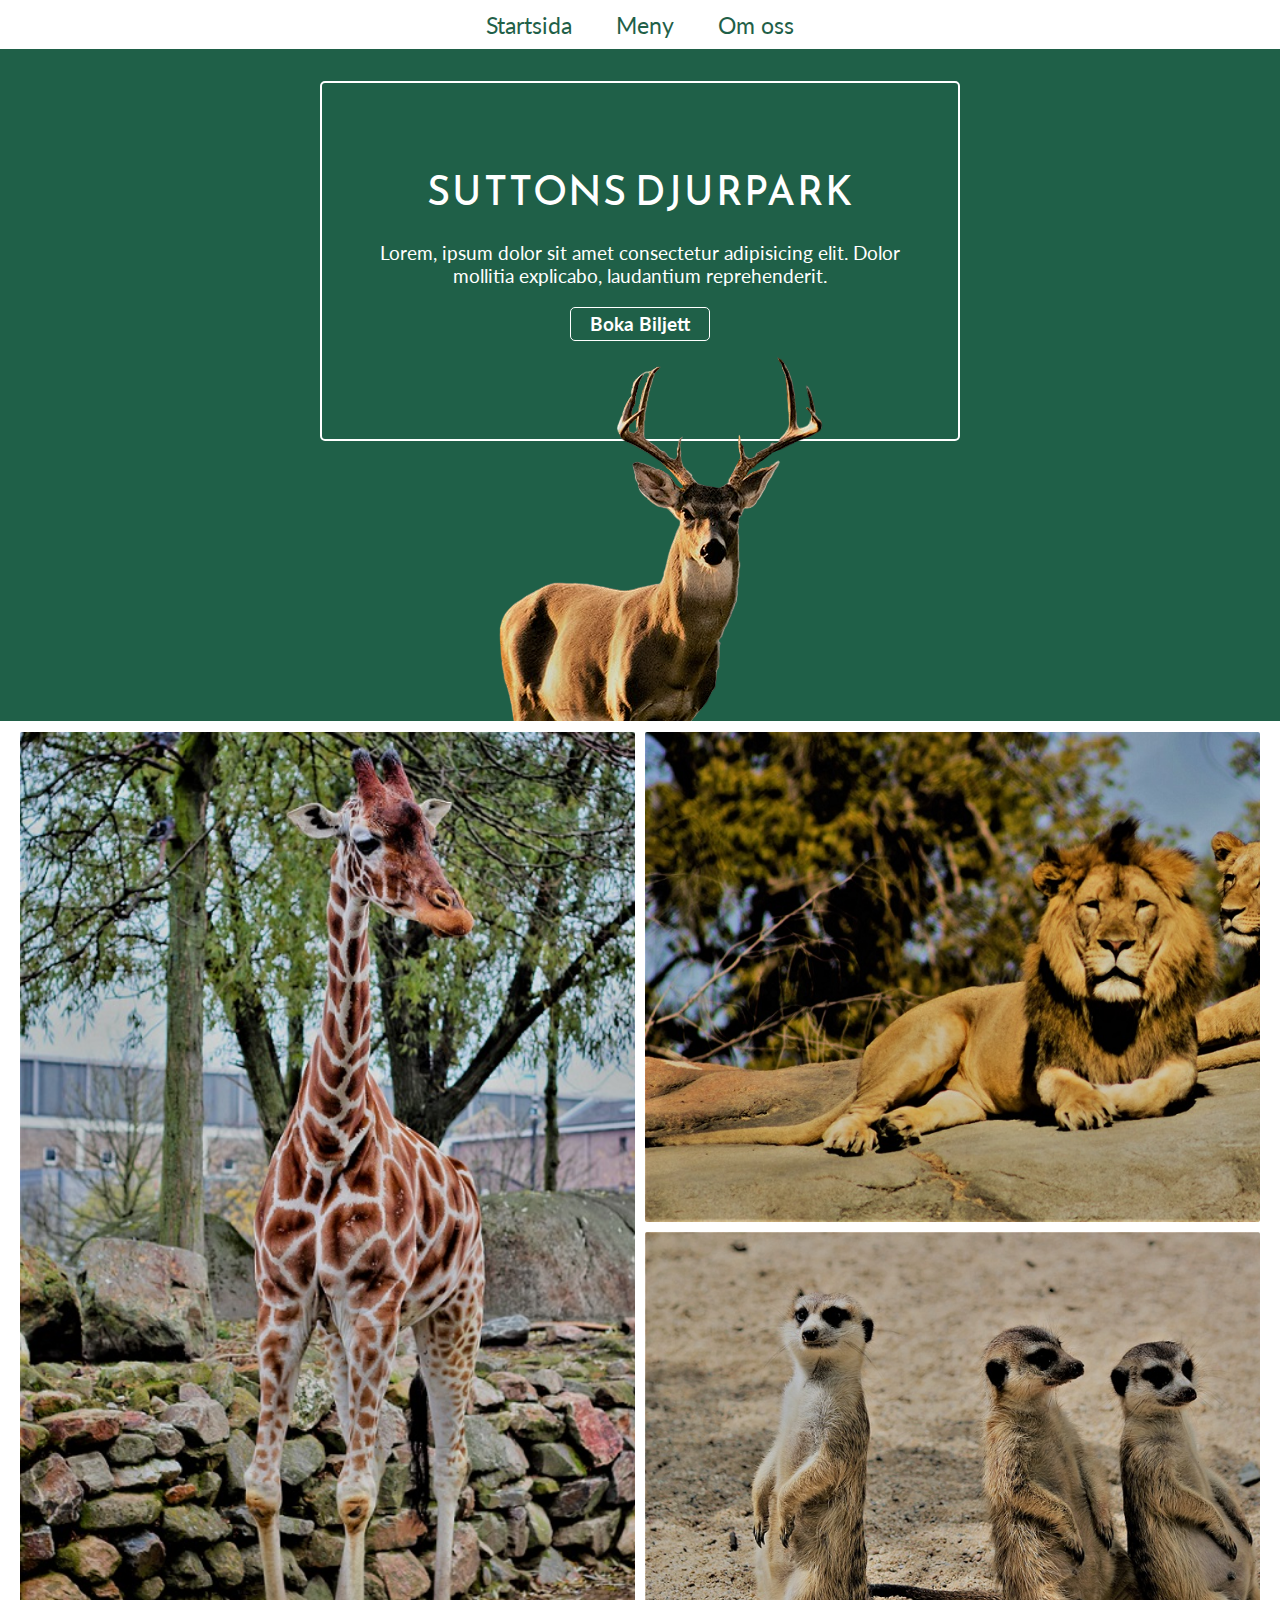
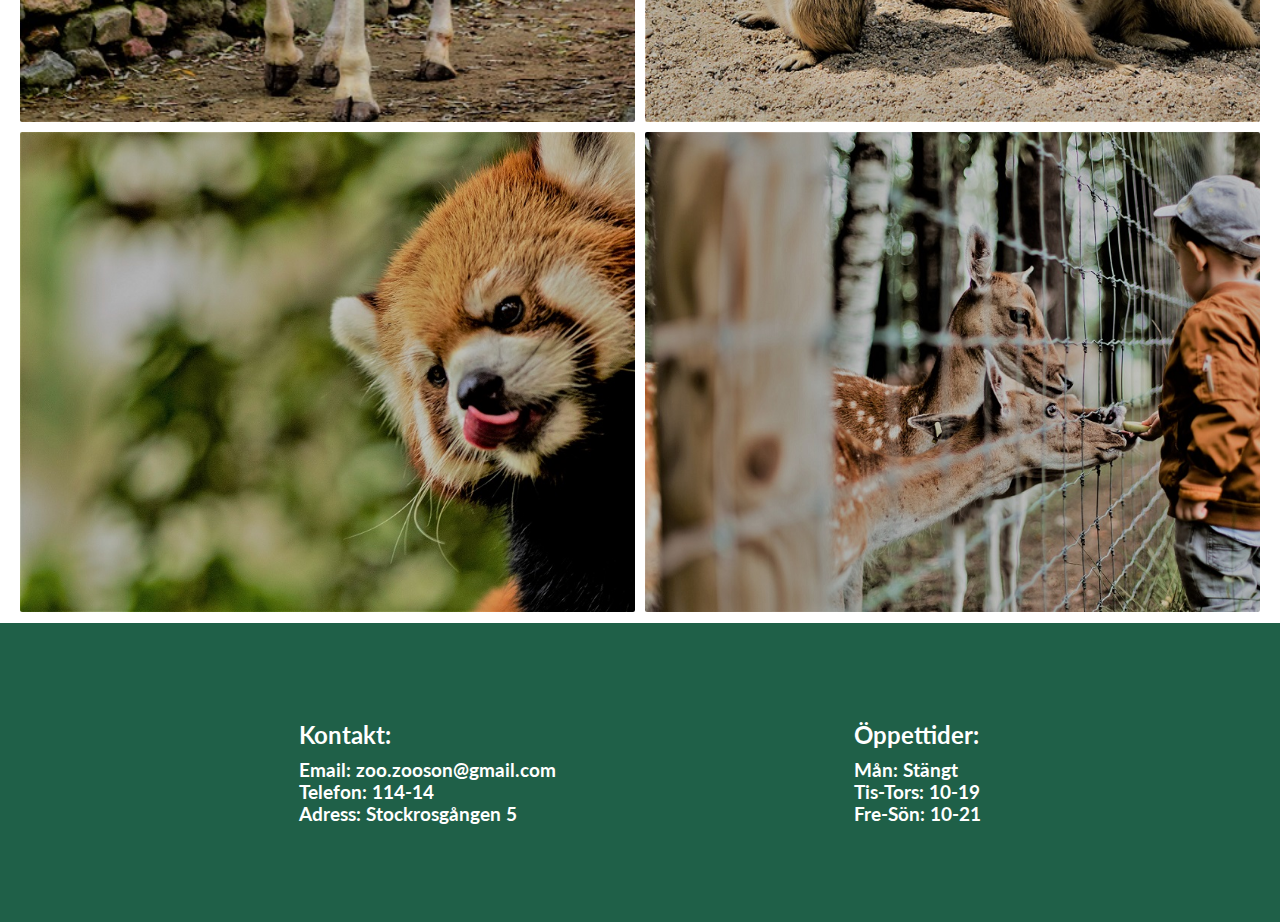
<file: index.html>
<!DOCTYPE html>
<html lang="en">
<head>
    <meta charset="UTF-8">
    <meta http-equiv="X-UA-Compatible" content="IE=edge">
    <meta name="viewport" content="width=device-width, initial-scale=1.0">
    <title>Zoo</title>
    <link rel="stylesheet" href="css/style.css">
</head>
<body id="grid_wrapper_start">
    <header>
        <ul>
            <li><a href="index.html">Startsida</a></li>
            <li><a href="meny.html">Meny</a></li>
            <li><a href="om_oss.html">Om oss</a></li>
        </ul>
    </header>
    <section id="section1">
        <article id="start_page_text">
            <h2 id="name_text">SUTTONS DJURPARK</h2>
            <p class="start_paragraph">Lorem, ipsum dolor sit amet consectetur adipisicing elit. Dolor mollitia explicabo, laudantium reprehenderit.</p>
            <h3 id="boknings_knapp">Boka Biljett</h3>
        </article>
        <div id="animal_png_container"><img src="img/animals/ren-removebg_better.png" alt="PNG Reindeer"></div>
    </section>

    <section class="animal_img" id="section2"></section>
    <section class="animal_img" id="section3"></section>
    <section class="animal_img" id="section4"></section>
    <section class="animal_img" id="section5"></section>
    <section class="animal_img" id="section6"></section>

    <footer>
        <section class="footer_information">
            <h2 class="information_rubrik">Kontakt:</h2>
            <h3>Email: zoo.zooson@gmail.com</h3>
            <h3>Telefon: 114-14</h3>
            <h3>Adress: Stockrosgången 5</h3>
        </section>
        <section class="footer_information">
            <h2 class="information_rubrik">Öppettider:</h2>
            <h3>Mån: Stängt</h3>
            <h3>Tis-Tors: 10-19</h3>
            <h3>Fre-Sön: 10-21</h3>
        </section>
    </footer> 
</body>
</html>
</file>
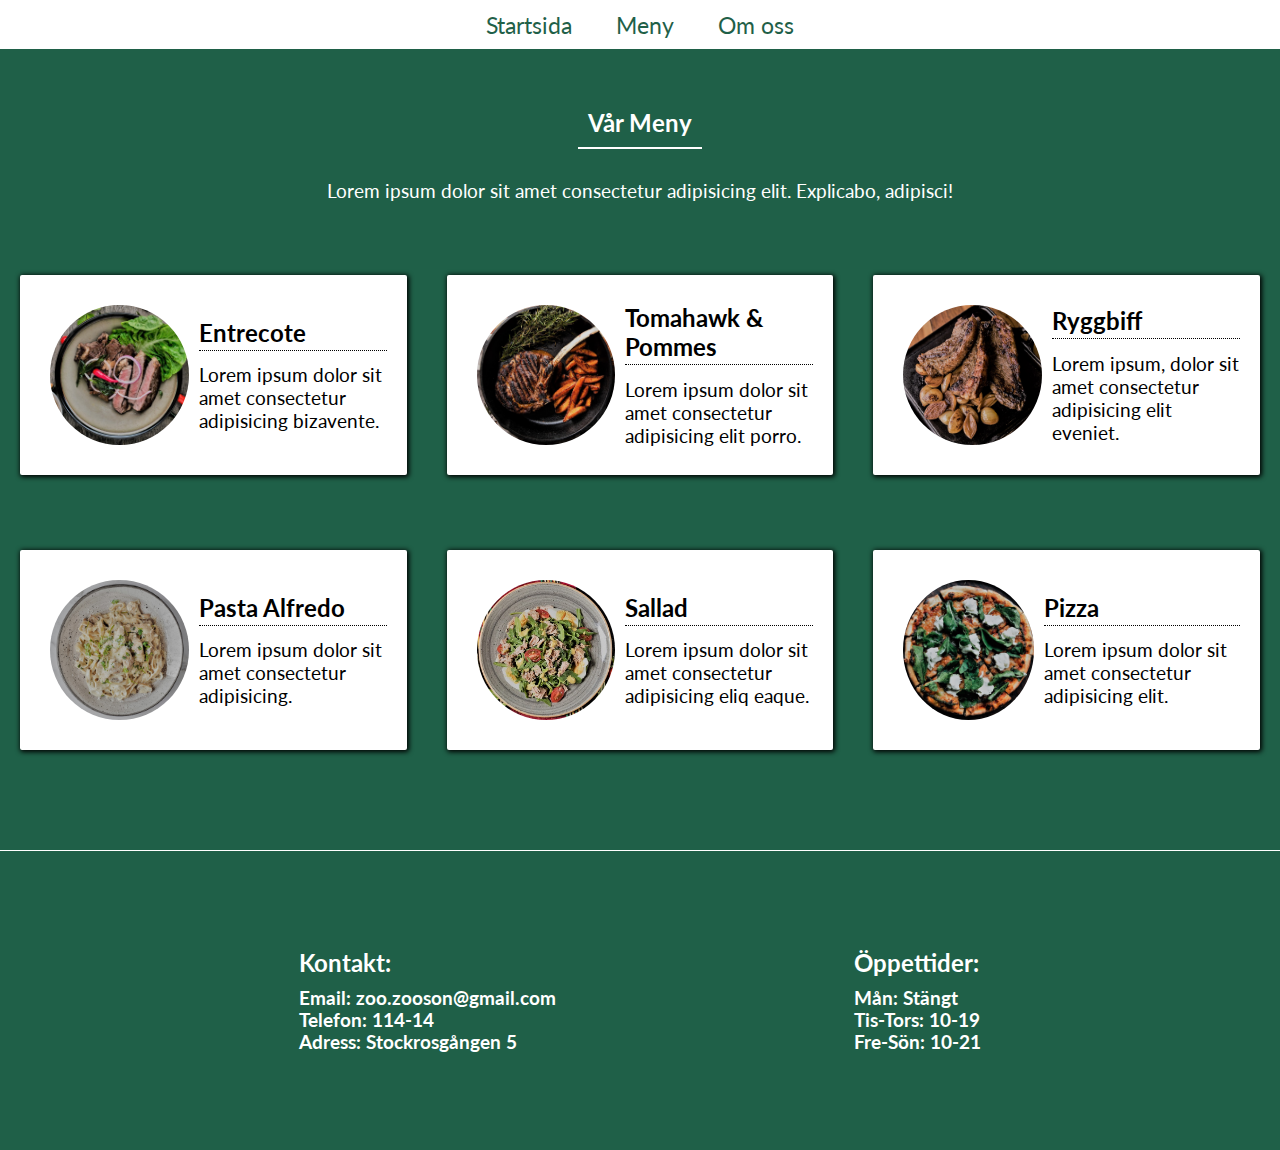
<file: meny.html>
<!DOCTYPE html>
<html lang="en">
<head>
    <meta charset="UTF-8">
    <meta http-equiv="X-UA-Compatible" content="IE=edge">
    <meta name="viewport" content="width=device-width, initial-scale=1.0">
    <title>Zoo</title>
    <link rel="stylesheet" href="css/style.css">
</head>
<body id="grid_wrapper_menu">
    <header>
        <ul>
            <li><a href="index.html">Startsida</a></li>
            <li><a href="meny.html">Meny</a></li>
            <li><a href="om_oss.html">Om oss</a></li>
        </ul>
    </header>

    <section id="section1_menu">
        <h2 class="start_text">Vår Meny</h2>
        <p class="start_paragraph">Lorem ipsum dolor sit amet consectetur adipisicing elit. Explicabo, adipisci!</p>
    </section>

    <section id="section2_menu">  
        <article class="dish_container">
            <img src="img/food/steak_dish2.jpg" alt="Entrecote" class="food_image">
            <section class="dish_information">
                <h2 class="dish_text">Entrecote</h2>
                <p>Lorem ipsum dolor sit amet consectetur adipisicing bizavente.</p>
            </section>
        </article>
        <article class="dish_container">
            <img src="img/food/steak_dish4.jpg" alt="Tomahawk och Pommes" class="food_image">
            <section class="dish_information">
                <h2 class="dish_text">Tomahawk & Pommes</h2>
                <p>Lorem ipsum dolor sit amet consectetur adipisicing elit porro.</p>
            </section>
        </article>
        <article class="dish_container">
        <img src="img/food/steak_dish.jpg" alt="Ryggbiff" class="food_image">
            <section class="dish_information">
                <h2 class="dish_text">Ryggbiff</h2>
                <p>Lorem ipsum, dolor sit amet consectetur adipisicing elit eveniet.</p>
            </section>
        </article>
    </section>

    <section id="section3_menu">  
        <article class="dish_container">
            <img src="img/food/pasta_dish.jpg" alt="Pasta Alfredo" class="food_image">
            <section class="dish_information">
                <h2 class="dish_text">Pasta Alfredo</h2>
                <p>Lorem ipsum dolor sit amet consectetur adipisicing.</p>
            </section>
        </article>
        <article class="dish_container">
            <img src="img/food/salad_dish.jpg" alt="Sallad" class="food_image">
            <section class="dish_information">
                <h2 class="dish_text">Sallad</h2>
                <p>Lorem ipsum dolor sit amet consectetur adipisicing eliq eaque.</p>
            </section>
        </article>
        <article class="dish_container">
            <img src="img/food/pizza_dish.jpg" alt="Pizza" class="food_image">
            <section class="dish_information">
                <h2 class="dish_text">Pizza</h2>
                <p>Lorem ipsum dolor sit amet consectetur adipisicing elit.</p>
            </section>
        </article>
    </section>


    <footer>
        <section class="footer_information">
            <h2 class="information_rubrik">Kontakt:</h2>
            <h3>Email: zoo.zooson@gmail.com</h3>
            <h3>Telefon: 114-14</h3>
            <h3>Adress: Stockrosgången 5</h3>
        </section>
        <section class="footer_information">
            <h2 class="information_rubrik">Öppettider:</h2>
            <h3>Mån: Stängt</h3>
            <h3>Tis-Tors: 10-19</h3>
            <h3>Fre-Sön: 10-21</h3>
        </section>
    </footer> 
</body>
</file>
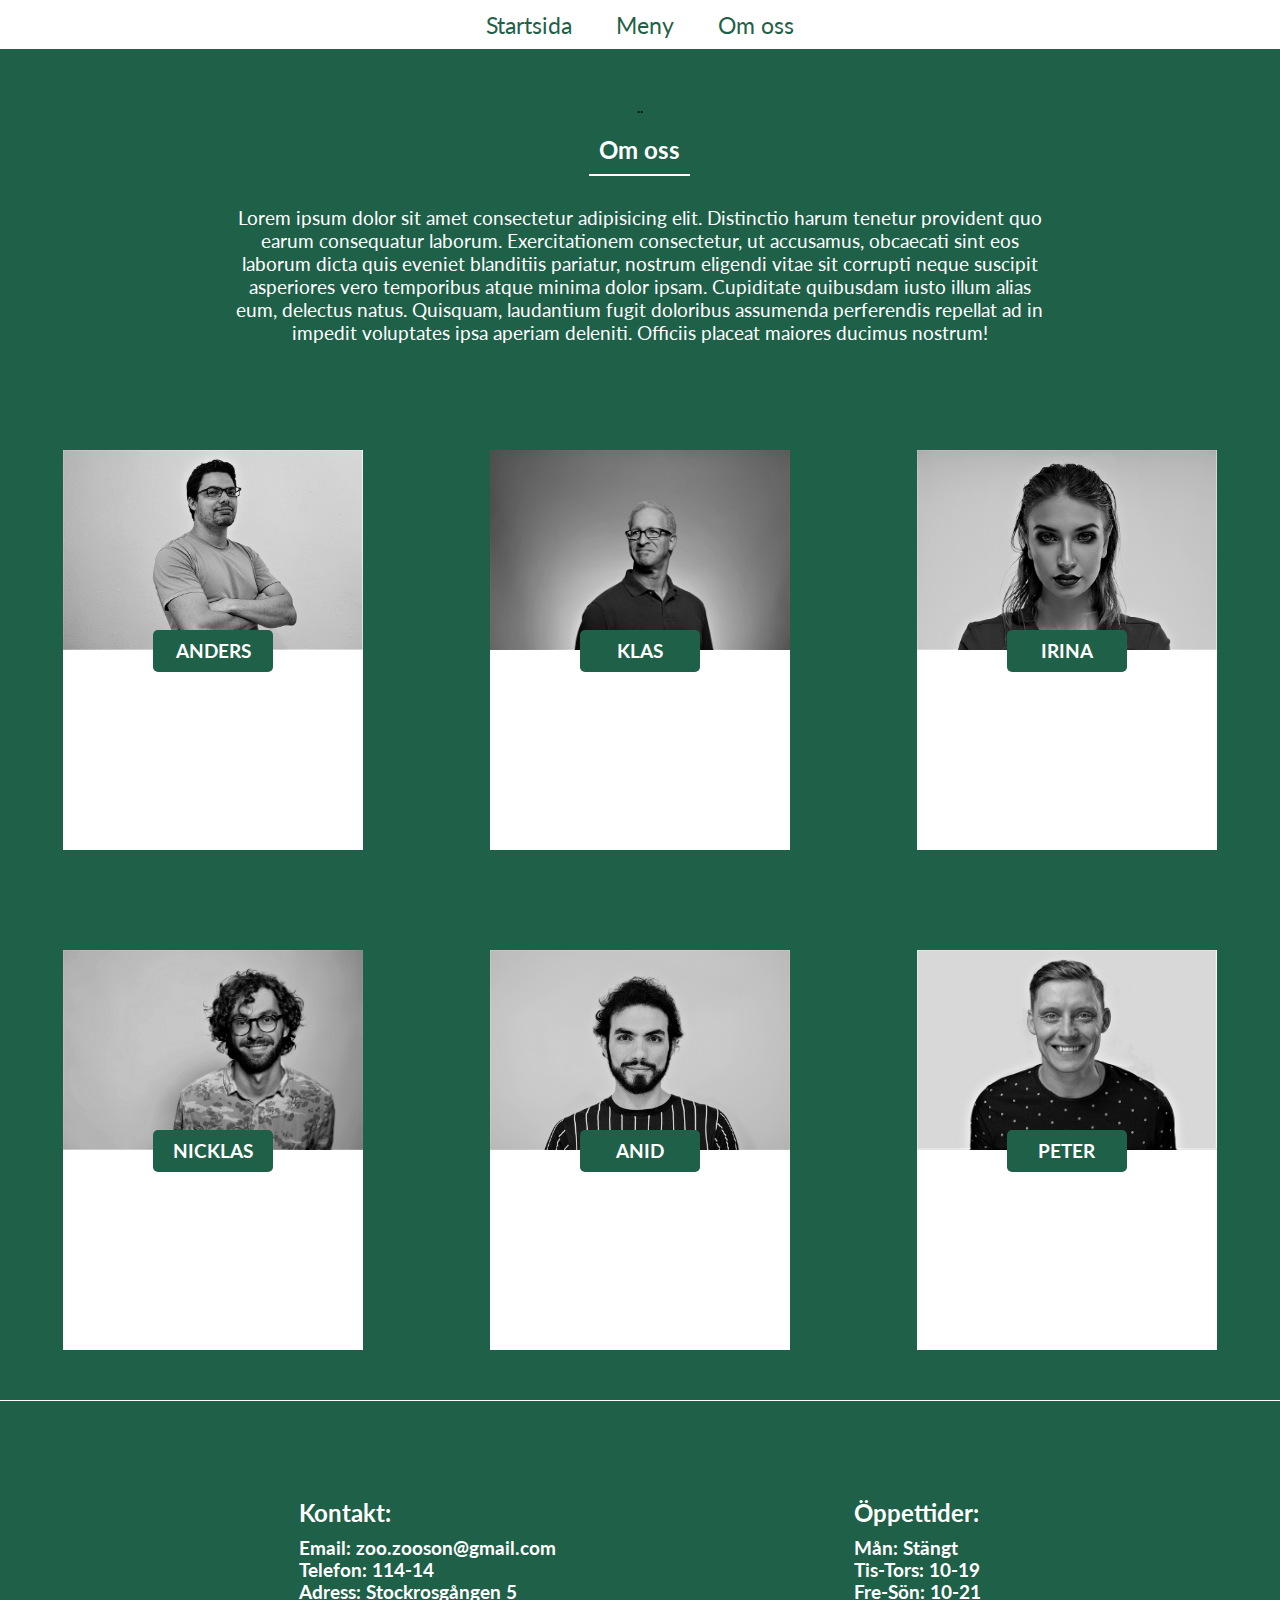
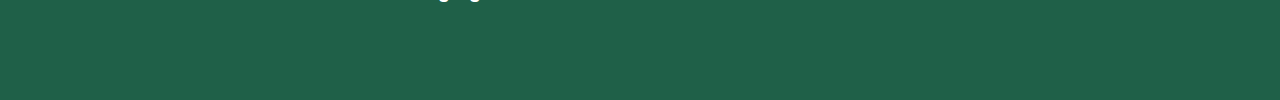
<file: om_oss.html>
<!DOCTYPE html>
<html lang="en">
<head>
    <meta charset="UTF-8">
    <meta http-equiv="X-UA-Compatible" content="IE=edge">
    <meta name="viewport" content="width=device-width, initial-scale=1.0">
    <title>Zoo</title>
    <link rel="stylesheet" href="css/style.css">
</head>
<body id="grid_wrapper_om_oss">
    <header>
        <ul>
            <li><a href="index.html">Startsida</a></li>
            <li><a href="meny.html">Meny</a></li>
            <li><a href="om_oss.html">Om oss</a></li>
        </ul>
    </header>
    
    <section id="section1_om_oss">¨
        <h2 class="start_text">Om oss</h2>
        <p class="start_paragraph">Lorem ipsum dolor sit amet consectetur adipisicing elit. Distinctio harum tenetur provident quo earum consequatur laborum. Exercitationem consectetur, ut accusamus, obcaecati sint eos laborum dicta quis eveniet blanditiis pariatur, nostrum eligendi vitae sit corrupti neque suscipit asperiores vero temporibus atque minima dolor ipsam. Cupiditate quibusdam iusto illum alias eum, delectus natus. Quisquam, laudantium fugit doloribus assumenda perferendis repellat ad in impedit voluptates ipsa aperiam deleniti. Officiis placeat maiores ducimus nostrum!</p>
    </section>

    <section class="om_oss_card" id="section2_om_oss">
        <img src="img/persons/arbetare.jpg" alt="ANDERS" class="img_employed">
        <h3 class="title">ANDERS</h3>
    </section>
    <section class="om_oss_card" id="section3_om_oss">
        <img src="img/persons/chef.jpg" alt="KLAS" class="img_employed">
        <h3 class="title">KLAS</h3>
    </section>
    <section class="om_oss_card" id="section4_om_oss">
        <img src="img/persons/arbetare2.jpg" alt="IRINA" class="img_employed">
        <h3 class="title">IRINA</h3>
    </section>
    <section class="om_oss_card" id="section5_om_oss">
        <img src="img/persons/arbetare3.jpg" alt="NICKLAS" class="img_employed">
        <h3 class="title">NICKLAS</h3>
    </section>
    <section class="om_oss_card" id="section6_om_oss">
        <img src="img/persons/arbetare4.jpg" alt="ANID" class="img_employed">
        <h3 class="title">ANID</h3>
    </section>
    <section class="om_oss_card" id="section7_om_oss">
        <img src="img/persons/arbetare5.jpg" alt="PETER" class="img_employed">
        <h3 class="title">PETER</h3>
    </section>

    <footer>
        <section class="footer_information">
            <h2 class="information_rubrik">Kontakt:</h2>
            <h3>Email: zoo.zooson@gmail.com</h3>
            <h3>Telefon: 114-14</h3>
            <h3>Adress: Stockrosgången 5</h3>
        </section>
        <section class="footer_information">
            <h2 class="information_rubrik">Öppettider:</h2>
            <h3>Mån: Stängt</h3>
            <h3>Tis-Tors: 10-19</h3>
            <h3>Fre-Sön: 10-21</h3>
        </section>
    </footer>
</body>
</file>
<file: css/style.css>
@import url('https://fonts.googleapis.com/css2?family=Kenia&family=Lato&family=Reem+Kufi+Ink&display=swap');

* {
    margin: 0;
    padding: 0;
    box-sizing: border-box;
}

body{
    font-family: 'Lato', sans-serif;
}

/*Global CSS*/

header {
    background-color: #ffffff;
    display: flex;
    justify-content: space-evenly;
    align-items: center;
    position: fixed;
    top: 0;
    width: 100%;
    height: 50px;
    border-bottom:#1F6048 solid 1px ;
}

li {
    list-style: none;
    display: inline;
    margin: 20px;
    font-size: 1.2rem;
}

a {
    text-decoration: none;
    color: #1F6048;
    font-size: larger;
}

a:hover{
    font-weight: bolder;
}

.start_paragraph{
    font-size: 1.2rem;
    text-align: center;
    margin-top: 20px;
    margin-left: 30px;
    margin-right: 30px;
    color: white;
}

p {
    font-size: 1.2rem;
}

h3{
    color: #ffffff;
}

footer{
    background-color: #1F6048;
    color: #ffffff;
    grid-area: fo;
    display: flex;
    justify-content: space-evenly;
    align-items: center;
    border-top: #FFFFFF solid 1px;
    width: 100%;
}

.footer_information{
    display: flex;
    flex-direction: column;
    justify-content:center;
    align-items: left;
}

.information_rubrik{
    margin-bottom: 10px;
}

.img_employed {
    height: 50%;
    width: 100%;
}

/*Startingsida CSS*/

#grid_wrapper_start {
    height: 100vh;
    display: grid;
    grid-template-columns: 1fr 1fr;
    grid-template-rows: 722px 500px 500px 500px 300px;
    grid-template-areas: 
    "s1 s1"
    "s2 s3"
    "s2 s4"
    "s5 s6"
    "fo fo"
    ;
}

#animal_png_container{
    margin-top: -100px;
    margin-bottom: 0px;
    height: 300px;
    width: auto;
    object-fit: cover;
}


#section1{
    background-color: #1F6048;
    color: #ffffff;
    grid-area: s1;
    border-bottom: #ffffff solid 1px;
    border-top: #ffffff solid 1px;
    display: flex;
    flex-direction: column;
    justify-content: center;
    align-items: center;
    overflow: hidden;
}

#section2{
    grid-area: s2;
    margin-left: 20px;
    margin-right: 5px;
    background-image: url(../img/animals/giraff_s2.jpg);
    background-repeat: no-repeat;
    background-size: cover;
}

#section3{
    grid-area: s3;
    margin-right: 20px;
    margin-left: 5px;
    background-image: url(../img/animals/lion_s3.jpg);
    background-repeat: no-repeat;
    background-size: cover;
}

#section4{
    grid-area: s4;
    margin-right: 20px;
    margin-left: 5px;
    background-image: url(../img/animals/lemur_s4.jpg);
    background-repeat: no-repeat;
    background-size: cover;
}

#section5{
    grid-area: s5;
    margin-bottom: 10px;
    margin-left: 20px;
    margin-right: 5px;
    background-image: url(../img/animals/tvättbjörn.jpg);
    background-repeat: no-repeat;
    background-size: cover;
}

#section6{
    grid-area: s6;
    margin-bottom: 10px;
    margin-right: 20px;
    margin-left: 5px;
    background-image: url(../img/animals/unge.jpg);
    background-repeat: no-repeat;
    background-size: cover;
}

.animal_img{
    background-color: #ffffff;
    color: #ffffff;
    margin-top: 10px;
    border-radius: 2px;
}

#name_text {
    font-family: 'Reem Kufi Ink', sans-serif;
    font-size: 40px;
    font-weight: lighter;
    letter-spacing: 2px;
}

#start_page_text {
    display: flex;
    flex-direction: column;
    justify-content: center;
    align-items: center;
    width: 50%;
    height: 50%;  
    border: 2px solid #ffffff;
    border-radius: 5px;
}

#boknings_knapp {
    margin-top: 20px;
    margin-bottom: 20px;

    border: 1px solid #ffffff;
    border-radius: 5px;
    padding: 5px;

    width: 140px;
    display: flex;
    justify-content: center;
}

#boknings_knapp:hover {
    border: 2px solid #ffffff;
    cursor: pointer;
}

/*Meny CSS*/

#grid_wrapper_menu{
    background-color: #1F6048;
    height: 100vh;
    display: grid;
    grid-template-columns: 100%;
    grid-template-rows: 300px 275px 275px 300px;
    grid-template-areas: 
    "s1m"
    "s2m"
    "s3m"
    "fo"
}

.dish_container {
    width: 400px;
    height: 200px;
    margin: 100px 20px;
    background-color: #FFFFFF;
    color: black;
    box-shadow: 2px 2px 2px 2px;
    border-radius: 2px;
    display: flex;
    justify-content: left;
    padding: 20px;
    box-shadow: 1px 1px 5px 1px black;
}

.food_image {
    width: 40%;
    height: auto;
    border-radius: 50%;
    height: auto;
    margin: 10px;
}

#section1_menu {
    grid-area: s1m;
    display: flex;
    flex-direction: column;
    align-items: center;
    justify-content: center;
}

#section2_menu {
    grid-area: s2m;
    display: flex;
    justify-content: center;
    align-items: flex-end;
}

#section3_menu {
    grid-area: s3m;
    display: flex;
    justify-content: center;
    align-items: flex-end;
}

.start_text {
    color: #FFFFFF;
    border-bottom: #FFFFFF solid 2px ;
    padding: 10px;
    margin-bottom: 10px;
}

.dish_information {
    display: flex;
    flex-direction: column;
    justify-content: center;
    align-items: left;
    width: 60%;
}

.dish_text {
    padding-bottom: 0.2rem;
    margin-bottom: 0.8rem;
    border-bottom: black dotted 1px;
}

/* Om oss CSS */

#grid_wrapper_om_oss {
    background-color: #1F6048;
    height: 100vh;
    display: grid;
    grid-template-columns: 1fr 1fr 1fr;
    grid-template-rows: 400px 500px 500px 300px;
    grid-template-areas: 
    "s1o s1o s1o"
    "s2o s3o s4o"
    "s5o s6o s7o"
    "fo fo fo";
    justify-items: center;
}

.om_oss_card {
    background-color: white;
    margin: 50px;
    height: 400px;
    width: 300px;
    display: flex;
    flex-direction: column;
    align-items: center;
}

.title {
    background-color: #1F6048;
    padding: 10px;
    border-radius: 5px;
    margin-top: -20px;
    display: flex;
    justify-content: center;
    width: 120px;

}

#section1_om_oss {
    grid-area: s1o;
    margin-top: 50px;
    display: flex;
    flex-direction: column;
    justify-content: center;
    align-items: center;
    padding-left: 200px;
    padding-right: 200px;
}
#section2_om_oss {
    grid-area: s2o;
    display: flex;
}
#section3_om_oss {
    grid-area: s3o;
}
#section4_om_oss {
    grid-area: s4o;
}
#section5_om_oss {
    grid-area: s5o;
}
#section6_om_oss {
    grid-area: s6o;
}
#section7_om_oss {
    grid-area: s7o;
}
</file>
